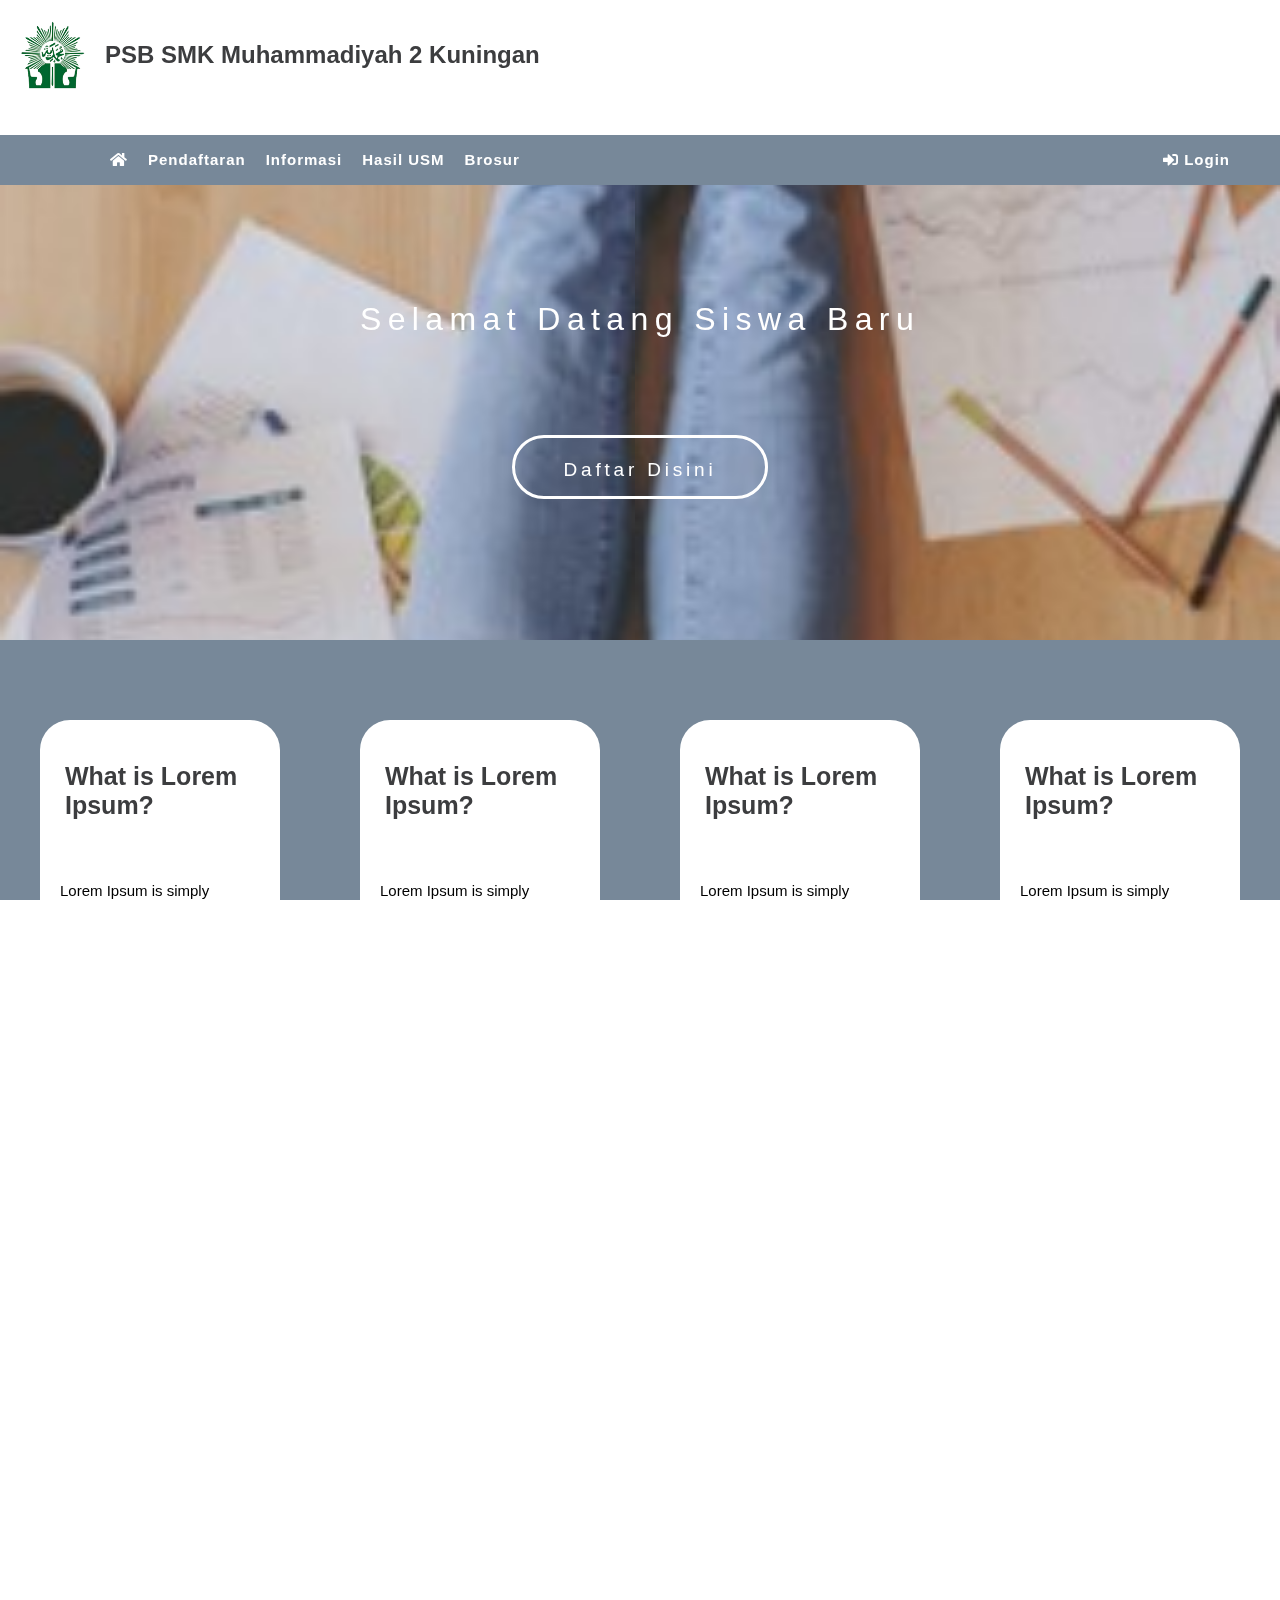
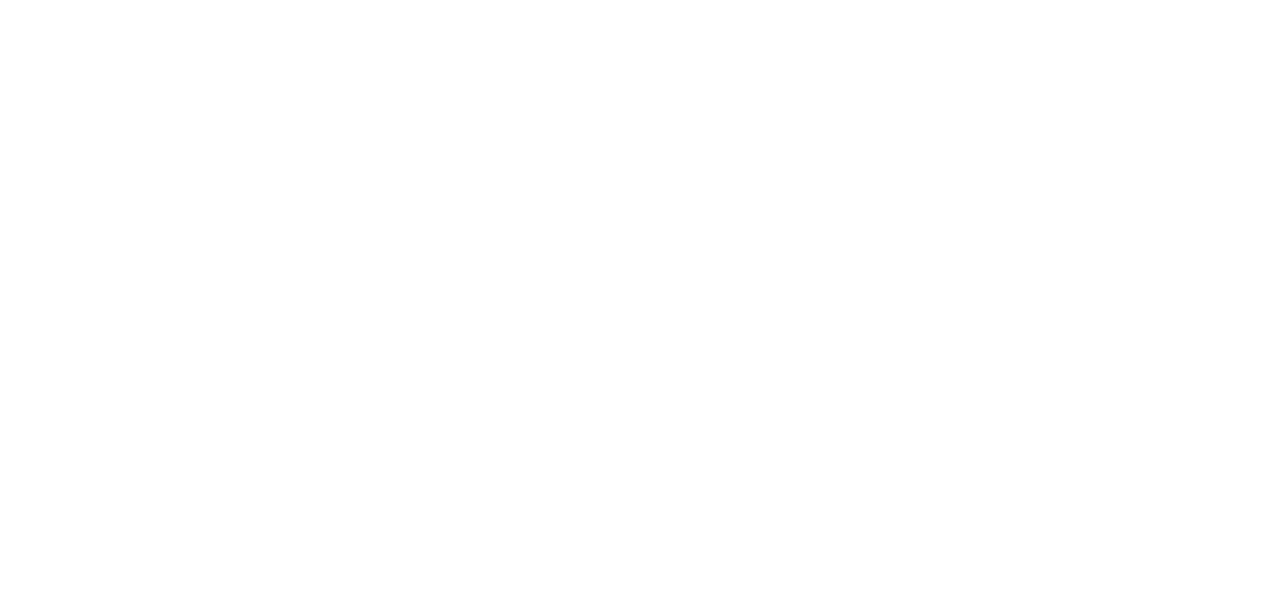
<file: index.html>
<!DOCTYPE html>
<html lang="en">

<head>
    <meta charset="UTF-8">
    <meta name="viewport" content="width=device-width, initial-scale=1.0">
    <meta http-equiv="X-UA-Compatible" content="ie=edge">
    <link rel="stylesheet" href="css/style.css">
    <style>
        .content-header {
            box-sizing: border-box;
            min-height: 100vh;
            padding: 30vw 0 5vw;
            position: relative;
            transform-style: inherit;
            width: 100vw;
        }

        .content-header h1 {
            margin-top: -300px;
            color: white;
        }

        .content-header,
        .content-header::before {
            background: 50% 50% / cover;
        }

        .content-header::before {
            bottom: 0;
            content: "";
            left: 0;
            position: absolute;
            right: 0;
            display: block;
            background-image: url(image/work.jpg);
            background-size: cover;
            transform-origin: center center 0;
            transform: translateZ(-1px) scale(2);
            z-index: -1;
            min-height: 100vh;
        }

        .content-header * {
            font-weight: normal;
            letter-spacing: 0.2em;
            text-align: center;
            margin: 0;
            padding: 1em 0;
        }

        .btn-regis {
            position: absolute;
            top: 250px;
            left: 50%;
            transform: translateX(-50%);
            text-decoration: none;
            font-size: 19px;
            width: 250px;
            height: 20px;
            color: white;
            border-radius: 50px;
            text-align: center;
            display: block;
            border: solid white;
        }

        .btn-regis:hover {
            background-color: white;
            color: black;
        }

        .btn-regis span {
            position: relative;
            top: 10%;
        }

        .hidden-scroll {
            overflow: auto;
        }
    </style>
    <title>Document</title>
</head>

<body>
    <div id="scroll-hidden">
        <div class="inner">
            <div class="navigation-logo">
                <div class="nav-logo">
                    <img src="image/transparent_logo.png" alt="">
                </div>
                <div class="nav-header">
                    <h1>PSB SMK Muhammadiyah 2 Kuningan</h1>
                </div>
            </div>
            <nav id="navigation-box" class="#">
                <div class="nav-link">
                    <ul>
                        <li>
                            <a href="index.html"> <i class="fa fa-home">
                                </i></a></li>
                        <li><a href="pendaftaran.html">Pendaftaran</a></li>
                        <li><a href="informasi.html">Informasi</a></li>
                        <li><a href="hasil_usm.html">Hasil USM</a></li>
                        <li><a href="brosur.html">Brosur</a></li>
                        <!-- <div class="nav-right">
                    <li><a href="">Login</a></li>
                </div> -->
                    </ul>
                </div>
                <div class="nav-right">
                    <ul>
                        <li><a href="login.html"><i class="fas fa-sign-in-alt"></i> Login</a></li>
                    </ul>
                </div>
            </nav>
            <div class="content-header">
                <h1>Selamat Datang Siswa Baru</h1>
                <!-- <span class="btn-regis"> -->

                <a href="" class="btn-regis">
                    <span>Daftar Disini</span></a>
                <!-- </span> -->
            </div>
        </div>
    </div>
    <div class="content">
        <div class="box-content">
            <h1>What is Lorem Ipsum?</h1>
            <p>Lorem Ipsum is simply dummy text of the printing and typesetting industry.</p>
        </div>
        <div class="box-content">
            <h1>What is Lorem Ipsum?</h1>
            <p>Lorem Ipsum is simply dummy text of the printing and typesetting industry.</p>
        </div>
        <div class="box-content">
            <h1>What is Lorem Ipsum?</h1>
            <p>Lorem Ipsum is simply dummy text of the printing and typesetting industry.</p>
        </div>
        <div class="box-content">
            <h1>What is Lorem Ipsum?</h1>
            <p>Lorem Ipsum is simply dummy text of the printing and typesetting industry.</p>
        </div>
    </div>
    <div class="article">
        <div class="article-header">
            <h1>Artikel Terbaru</h1>
            <a href=""><span>Read More</span></a>
        </div>
        <hr>
        <div class="article-content">
            <div class="box-article">
                <a href=""><img src="image/example-image.jpg" alt=""><br>
                    <p>04-23-2019</p>
                    <p>Where does it come from?</p>
                </a>
            </div>
            <div class="box-article">
                <a href=""><img src="image/example-image.jpg" alt=""><br>
                    <p>04-23-2019</p>
                    <p>Where does it come from?</p>
                </a>
            </div>
            <div class="box-article">
                <a href=""><img src="image/example-image.jpg" alt=""><br>
                    <p>04-23-2019</p>
                    <p>Where does it come from?</p>
                </a>
            </div>
        </div>
    </div>
    <div class="content-maps">
        <div class="maps-header">
            <h1>Lokasi</h1>
            <hr>
        </div>
        <div class="maps-content">
            <iframe
                src="https://www.google.com/maps/embed?pb=!1m18!1m12!1m3!1d3960.285432357065!2d108.4661340145095!3d-6.975611470243277!2m3!1f0!2f0!3f0!3m2!1i1024!2i768!4f13.1!3m3!1m2!1s0x2e6f142eef88290d%3A0x48dd360d8e6cbcb6!2sSMK+Muhammadiyah+2+Kuningan!5e0!3m2!1sid!2sid!4v1556028360035!5m2!1sid!2sid"
                width="600" height="300" frameborder="0" style="border:0" allowfullscreen></iframe>
        </div>
    </div>
    <div class="footer-box">
        <div class="social-media">
            <div class="social-box">
                <a href="">
                    <span>
                        <i class="fab fa-facebook-f"></i>
                    </span>
                </a>
            </div>
            <div class="social-box">
                <a href="">
                    <span>
                        <i class="fab fa-google-plus-g"></i>
                    </span>
                </a>
            </div>
            <div class="social-box">
                <a href="">
                    <span>
                        <i class="fab fa-instagram"></i>
                    </span>
                </a>
            </div>
            <div class="social-box">
                <a href="">
                    <span>
                        <i class="fas fa-phone"></i>
                    </span>
                </a>
            </div>
        </div>
        <hr>
        <div class="copyright">
            <p>Copyright &copy; PPDB SMK Muhammadiyah 2 Kuningan</p>
        </div>
    </div>
    <script src="js/app.js"></script>
</body>

</html>
</file>
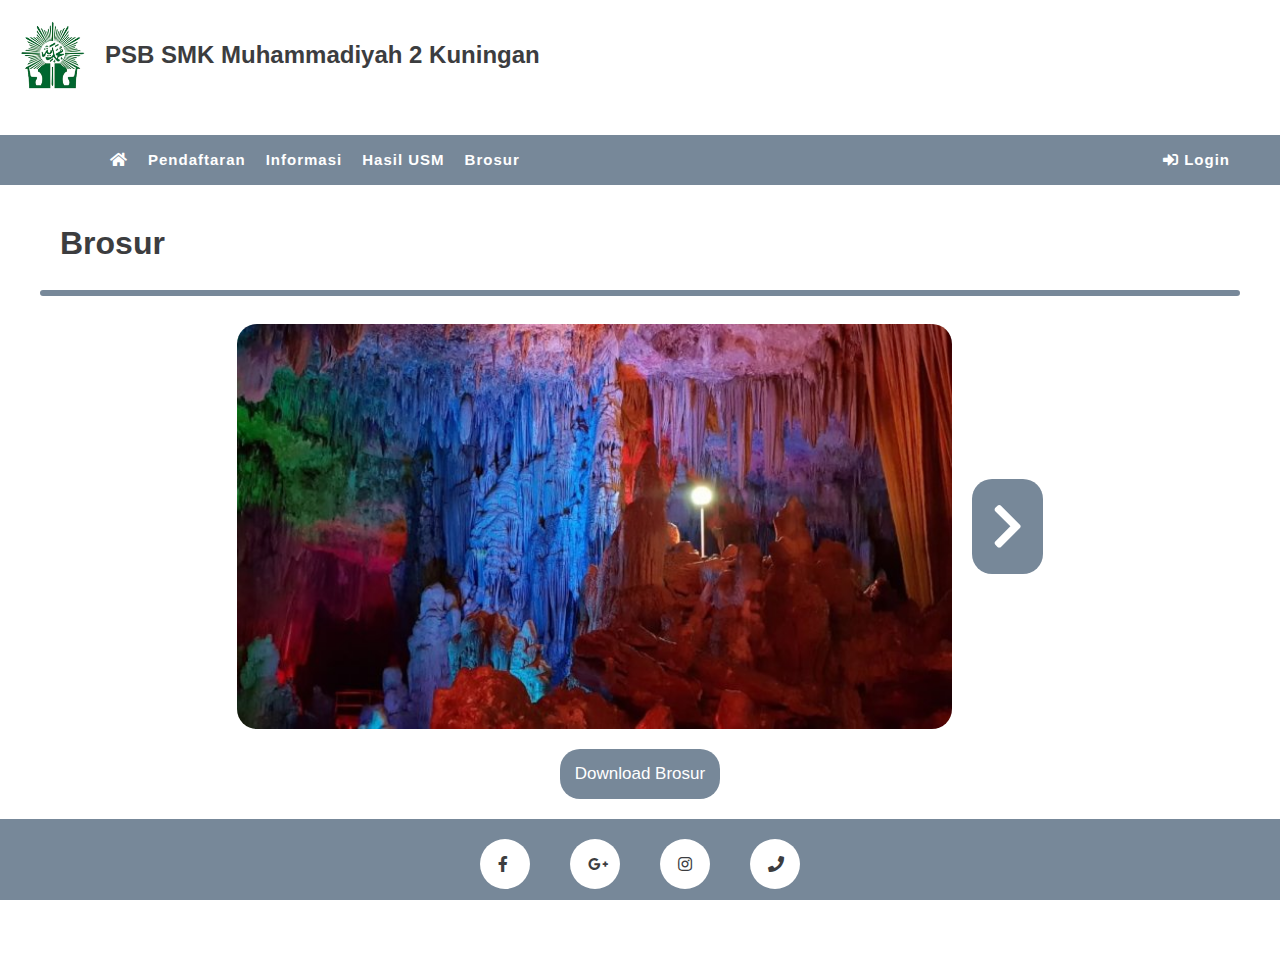
<file: brosur.html>
<!DOCTYPE html>
<html lang="en">

<head>
    <meta charset="UTF-8">
    <meta name="viewport" content="width=device-width, initial-scale=1.0">
    <meta http-equiv="X-UA-Compatible" content="ie=edge">
    <link rel="stylesheet" href="css/style.css">
    <title>Document</title>
</head>

<body>
    <div class="navigation-logo">
        <div class="nav-logo">
            <img src="image/transparent_logo.png" alt="">
        </div>
        <div class="nav-header">
            <h1>PSB SMK Muhammadiyah 2 Kuningan</h1>
        </div>
    </div>
    <nav id="navigation-box" class="#">
        <div class="nav-link">
            <ul>
                <li>
                    <a href="index.html"> <i class="fa fa-home">
                        </i></a></li>
                <li><a href="pendaftaran.html">Pendaftaran</a></li>
                <li><a href="informasi.html">Informasi</a></li>
                <li><a href="hasil_usm.html">Hasil USM</a></li>
                <li><a href="brosur.html">Brosur</a></li>
                <!-- <div class="nav-right">
                                    <li><a href="">Login</a></li>
                                </div> -->
            </ul>
        </div>
        <div class="nav-right">
            <ul>
                <li><a href="login.html"><i class="fas fa-sign-in-alt"></i> Login</a></li>
            </ul>
        </div>
    </nav>
    <div class="information">
        <div class="article-header">
            <h1>Brosur</h1>
            <!-- <a href=""><span>Read More</span></a> -->
        </div>
        <hr>
        <div class="image-brosur">
            <div class="slide-show">
                <div class="box-slide" id="slide">
                    <a href="#" onclick="left_image()" class="left-arrow" id="left"><i
                            class="fas fa-chevron-left"></i></a>
                    <img src="image2/cave.jpg" class="img-active image-slide" id="image1">
                    <img src="image2/land.jpg" class="img-active image-slide" id="image2">
                    <img src="image2/river.jpg" class="img-active image-slide" id="image3">
                    <a href="#" onclick="right_image()" class="right-arrow" id="right"><i
                            class="fas fa-chevron-right"></i></a>
                </div>
            </div>
            <button class="btn-download-brosur" type="button">Download Brosur</button>
        </div>
    </div>
    <div class="footer-box-h">
        <div class="social-media">
            <div class="social-box">
                <a href="">
                    <span>
                        <i class="fab fa-facebook-f"></i>
                    </span>
                </a>
            </div>
            <div class="social-box">
                <a href="">
                    <span>
                        <i class="fab fa-google-plus-g"></i>
                    </span>
                </a>
            </div>
            <div class="social-box">
                <a href="">
                    <span>
                        <i class="fab fa-instagram"></i>
                    </span>
                </a>
            </div>
            <div class="social-box">
                <a href="">
                    <span>
                        <i class="fas fa-phone"></i>
                    </span>
                </a>
            </div>
        </div>
        <hr>
        <div class="copyright">
            <p>Copyright &copy; PPDB SMK Muhammadiyah 2 Kuningan</p>
        </div>
    </div>
    <script src="js/app.js">

    </script>
</body>

</html>
</file>
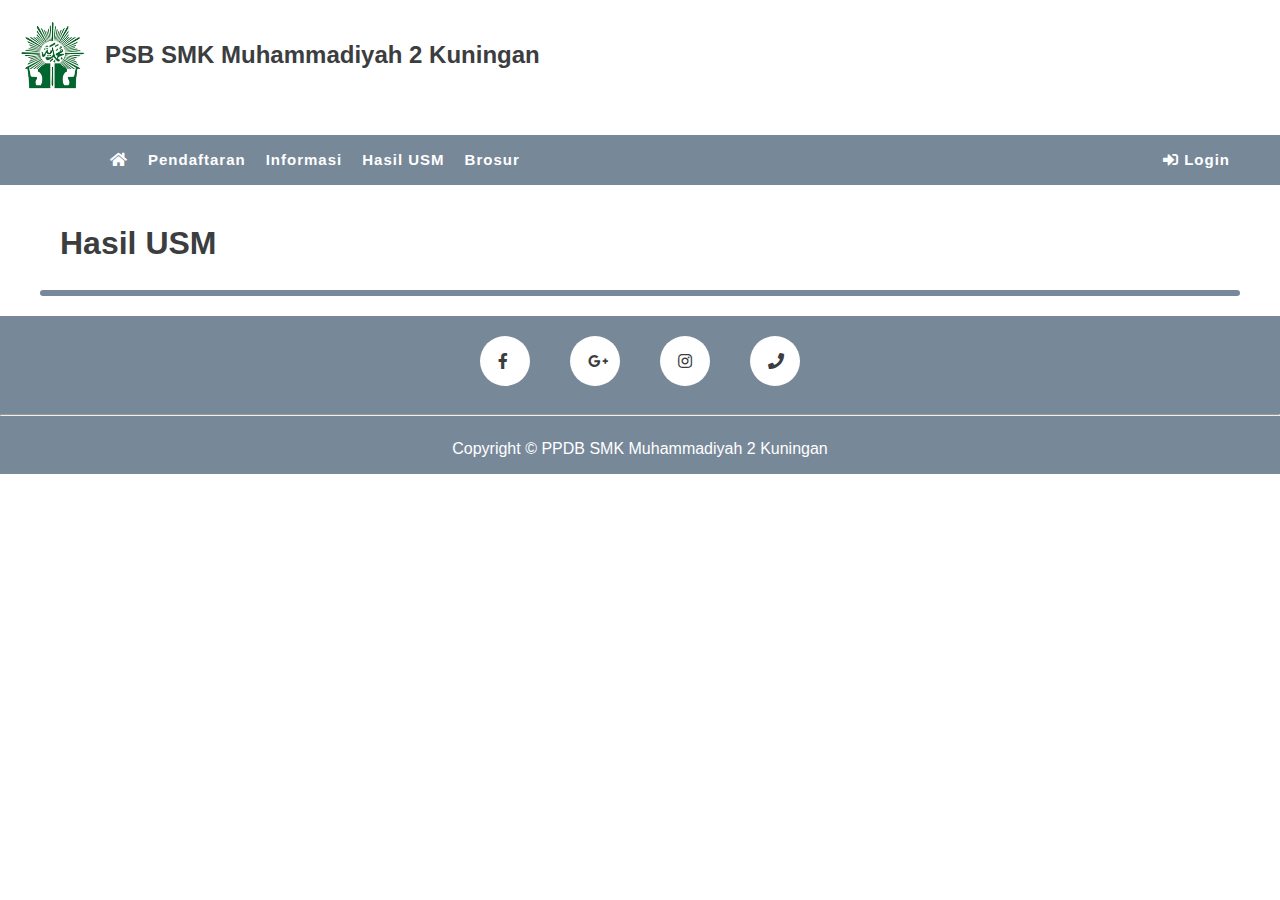
<file: hasil_usm.html>
<!DOCTYPE html>
<html lang="en">

<head>
    <meta charset="UTF-8">
    <meta name="viewport" content="width=device-width, initial-scale=1.0">
    <meta http-equiv="X-UA-Compatible" content="ie=edge">
    <link rel="stylesheet" href="css/style.css">
    <title>Document</title>
</head>

<body>
    <div class="navigation-logo">
        <div class="nav-logo">
            <img src="image/transparent_logo.png" alt="">
        </div>
        <div class="nav-header">
            <h1>PSB SMK Muhammadiyah 2 Kuningan</h1>
        </div>
    </div>
    <nav id="navigation-box" class="#">
        <div class="nav-link">
            <ul>
                <li>
                    <a href="index.html"> <i class="fa fa-home">
                        </i></a></li>
                <li><a href="pendaftaran.html">Pendaftaran</a></li>
                <li><a href="informasi.html">Informasi</a></li>
                <li><a href="hasil_usm.html">Hasil USM</a></li>
                <li><a href="brosur.html">Brosur</a></li>
                <!-- <div class="nav-right">
                                    <li><a href="">Login</a></li>
                                </div> -->
            </ul>
        </div>
        <div class="nav-right">
            <ul>
                <li><a href="login.html"><i class="fas fa-sign-in-alt"></i> Login</a></li>
            </ul>
        </div>
    </nav>
    <div class="information">
        <div class="article-header">
            <h1>Hasil USM</h1>
            <!-- <a href=""><span>Read More</span></a> -->
        </div>
        <hr>
    </div>
    <div class="footer-box-h">
        <div class="social-media">
            <div class="social-box">
                <a href="">
                    <span>
                        <i class="fab fa-facebook-f"></i>
                    </span>
                </a>
            </div>
            <div class="social-box">
                <a href="">
                    <span>
                        <i class="fab fa-google-plus-g"></i>
                    </span>
                </a>
            </div>
            <div class="social-box">
                <a href="">
                    <span>
                        <i class="fab fa-instagram"></i>
                    </span>
                </a>
            </div>
            <div class="social-box">
                <a href="">
                    <span>
                        <i class="fas fa-phone"></i>
                    </span>
                </a>
            </div>
        </div>
        <hr>
        <div class="copyright">
            <p>Copyright &copy; PPDB SMK Muhammadiyah 2 Kuningan</p>
        </div>
    </div>
</body>

</html>
</file>
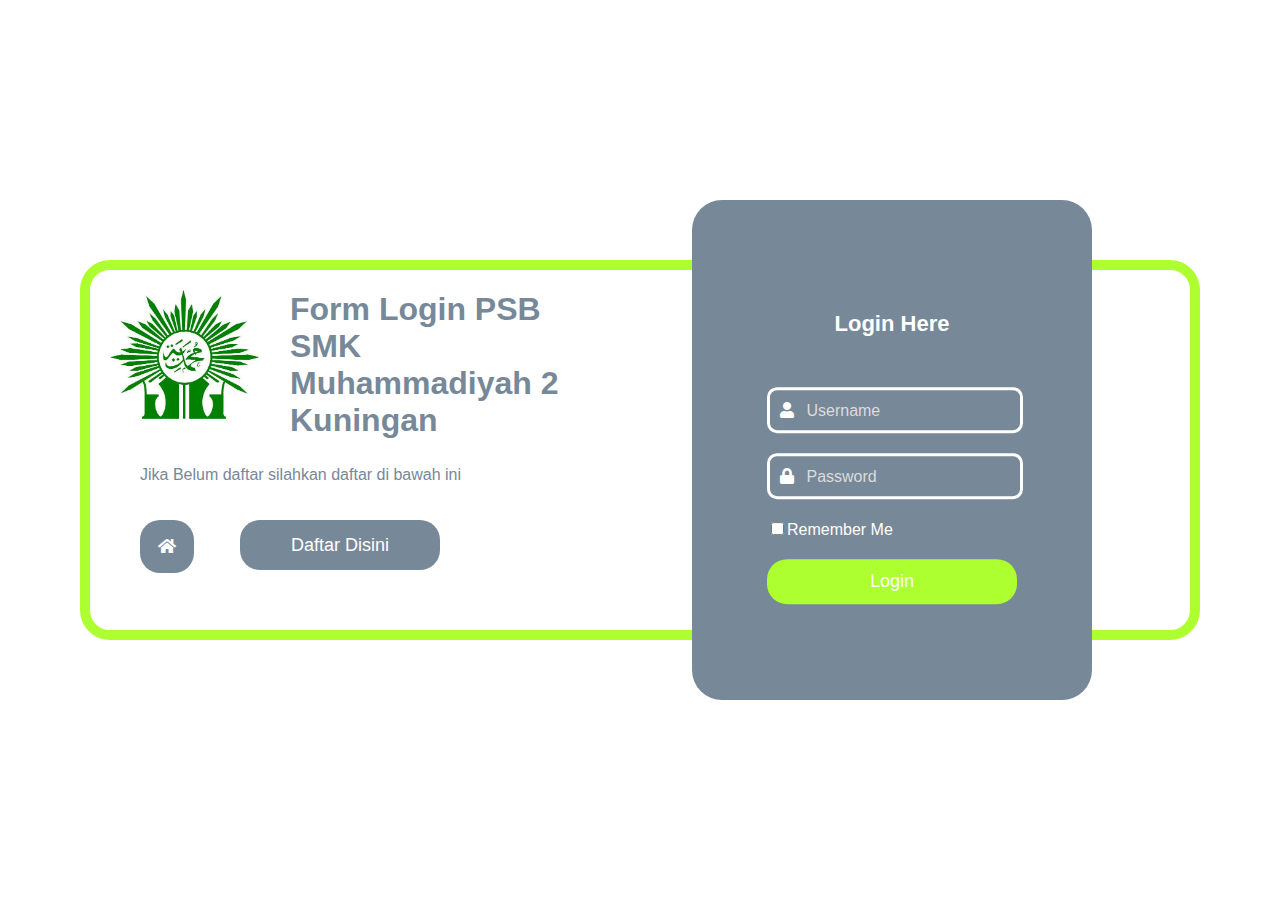
<file: login.html>
<!DOCTYPE html>
<html lang="en">

<head>
    <meta charset="UTF-8">
    <meta name="viewport" content="width=device-width, initial-scale=1.0">
    <meta http-equiv="X-UA-Compatible" content="ie=edge">
    <link rel="stylesheet" href="css/style.css">
    <title>Document</title>
</head>

<body>
    <div class="card-info">
        <div class="logo-login">
            <img src="image/logo_mu.jpg" alt="">
        </div>
        <h1>Form Login PSB
            SMK Muhammadiyah 2
            Kuningan</h1><br>
        <p>Jika Belum daftar silahkan daftar di bawah ini</p>
        <div class="btn-home"></div>
        <a href="index.html" class="btn-home-login"><i class="fa fa-home"></i></a>
        <div class="btn-daftar">
            <a href="">Daftar Disini</a>
        </div>
        <!-- <div class="btn-daftar">
            <a href="">Daftar Disini</a>
        </div> -->
    </div>
    <div class="card-login">
        <div class="sub-login">
            <h1>Login Here</h1>

            <div class="text-box">
                <i class="fa fa-user"></i>
                <input type="text" placeholder="Username"><br>
            </div>
            <div class="text-box">
                <i class="fa fa-lock"></i>
                <input type="password" name="" id="" placeholder="Password"><br>
            </div>
            <div class="check-box">
                <input type="checkbox" name="" id="">Remember Me
            </div>
            <input type="submit" value="Login">
        </div>
    </div>
</body>

</html>
</file>
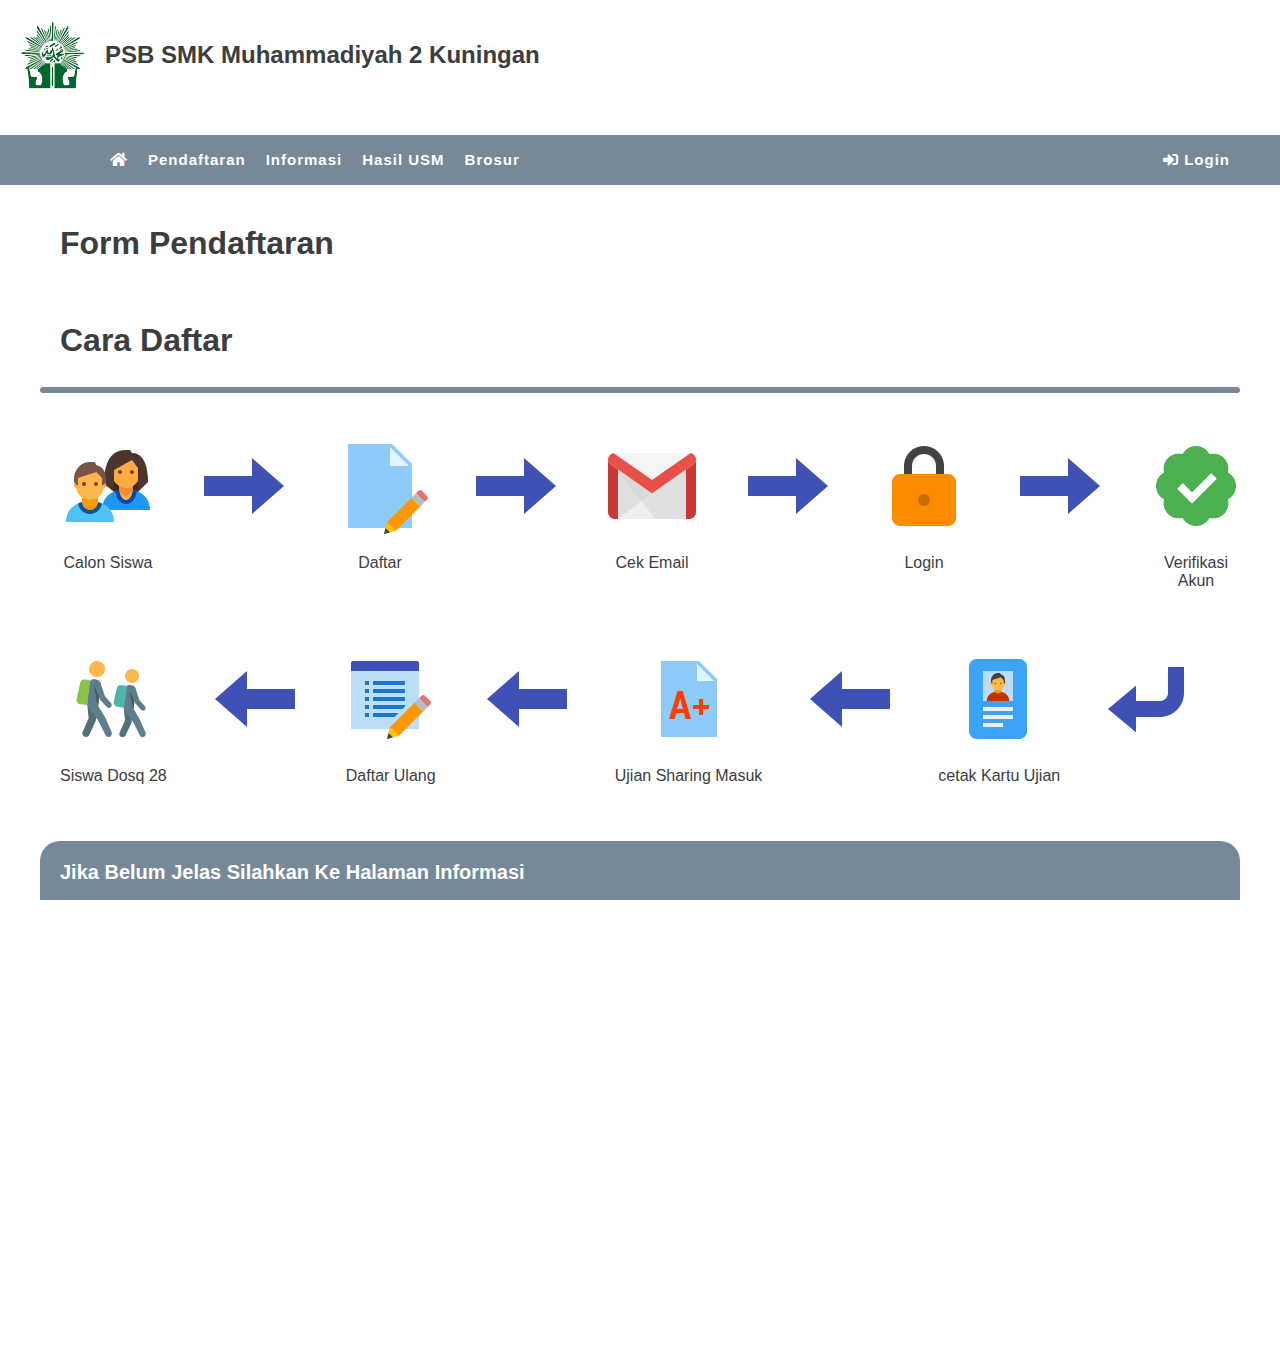
<file: pendaftaran.html>
<!DOCTYPE html>
<html lang="en">

<head>
    <meta charset="UTF-8">
    <meta name="viewport" content="width=device-width, initial-scale=1.0">
    <meta http-equiv="X-UA-Compatible" content="ie=edge">
    <link rel="stylesheet" href="css/style.css">
    <title>Document</title>
</head>

<body>
    <div class="navigation-logo">
        <div class="nav-logo">
            <img src="image/transparent_logo.png" alt="">
        </div>
        <div class="nav-header">
            <h1>PSB SMK Muhammadiyah 2 Kuningan</h1>
        </div>
    </div>
    <nav id="navigation-box" class="#">
        <div class="nav-link">
            <ul>
                <li>
                    <a href="index.html"> <i class="fa fa-home">
                        </i></a></li>
                <li><a href="pendaftaran.html">Pendaftaran</a></li>
                <li><a href="informasi.html">Informasi</a></li>
                <li><a href="hasil_usm.html">Hasil USM</a></li>
                <li><a href="brosur.html">Brosur</a></li>
                <!-- <div class="nav-right">
                            <li><a href="">Login</a></li>
                        </div> -->
            </ul>
        </div>
        <div class="nav-right">
            <ul>
                <li><a href="login.html"><i class="fas fa-sign-in-alt"></i> Login</a></li>
            </ul>
        </div>
    </nav>
    <div class="article-header">
        <h1>Form Pendaftaran</h1>
        <!-- <a href=""><span>Read More</span></a> -->
    </div>
    <div class="information">
        <div class="article-header">
            <h1>Cara Daftar</h1>
            <!-- <a href=""><span>Read More</span></a> -->
        </div>
        <hr>
        <div class="info-box">
            <div class="image-info">
                <img src="image/user_group_man_woman_96px.png" alt="">
                <p>Calon Siswa</p>
            </div>
            <div class="image-info">
                <img src="image/arrow_96px.png" alt="">
            </div>
            <div class="image-info">
                <img src="image/edit_file_96px.png" alt="">
                <p>Daftar</p>
            </div>
            <div class="image-info">
                <img src="image/arrow_96px.png" alt="">
            </div>
            <div class="image-info">
                <img src="image/gmail_96px.png" alt="">
                <p>Cek Email</p>
            </div>
            <div class="image-info">
                <img src="image/arrow_96px.png" alt="">
            </div>
            <div class="image-info">
                <img src="image/lock_96px.png" alt="">
                <p>Login</p>
            </div>
            <div class="image-info">
                <img src="image/arrow_96px.png" alt="">
            </div>
            <div class="image-info">
                <img src="image/verified_account_96px.png" alt="">
                <p>Verifikasi Akun</p>
            </div>
        </div>
        <div class="info-box">
            <div class="image-info">
                <img src="image/students_96px.png" alt="">
                <p>Siswa Dosq 28</p>
            </div>
            <div class="image-info">
                <img src="image/arrow_pointing_left_96px.png" alt="">
            </div>
            <div class="image-info">
                <img src="image/edit_property_96px.png" alt="">
                <p>Daftar Ulang</p>
            </div>
            <div class="image-info">
                <img src="image/arrow_pointing_left_96px.png" alt="">
            </div>
            <div class="image-info">
                <img src="image/exam_96px.png" alt="">
                <p>Ujian Sharing Masuk</p>
            </div>
            <div class="image-info">
                <img src="image/arrow_pointing_left_96px.png" alt="">
            </div>
            <div class="image-info">
                <img src="image/employee_card_96px.png" alt="">
                <p>cetak Kartu Ujian</p>
            </div>
            <div class="image-info">
                <img src="image/down_left_96px.png" alt="">
            </div>
        </div>
    </div>
    <div class="keterangan-info">
        <h1>Jika Belum Jelas Silahkan Ke Halaman Informasi</h1>
        <a href=""><span>Informasi</span></a>
    </div>
    <div class="information">
        <div class="article-header">
            <h1>Pendaftaran</h1>
            <!-- <a href=""><span>Read More</span></a> -->
        </div>
        <hr>
        <div class="container">
            <div class="form-text">
                <label for="">Nama Siswa</label>
                <div class="text-p">
                    <input type="text">
                </div>
            </div>
            <div class="form-text">
                <label for="">Nomor Induk Siswa</label>
                <div class="text-p">
                    <input type="text">
                </div>
            </div>
        </div>
    </div>
    <div class="footer-box-h">
        <div class="social-media">
            <div class="social-box">
                <a href="">
                    <span>
                        <i class="fab fa-facebook-f"></i>
                    </span>
                </a>
            </div>
            <div class="social-box">
                <a href="">
                    <span>
                        <i class="fab fa-google-plus-g"></i>
                    </span>
                </a>
            </div>
            <div class="social-box">
                <a href="">
                    <span>
                        <i class="fab fa-instagram"></i>
                    </span>
                </a>
            </div>
            <div class="social-box">
                <a href="">
                    <span>
                        <i class="fas fa-phone"></i>
                    </span>
                </a>
            </div>
        </div>
        <hr>
        <div class="copyright">
            <p>Copyright &copy; PPDB SMK Muhammadiyah 2 Kuningan</p>
        </div>
    </div>
</body>

</html>
</file>
<file: css/style.css>
@import "https://use.fontawesome.com/releases/v5.8.1/css/all.css";
/* #scroll-hidden{
    overflow: hidden;
}
#scroll-hidden .inner{

    overflow: auto;
} */
html{
    height: 100%;
    overflow: hidden;    
}
body {
    /* color: #fff; */
    margin: 0;
    padding: 0;
    perspective: 1px;
    transform-style: preserve-3d;
    height: 100%;
    /* overflow: hidden; */
    overflow-y: scroll;
    overflow-x: hidden;
    /* font-family: "Luna";  color: #fff; */
    font-family: 'poppons', sans-serif;

}

.card-login {
    position: absolute;
    width: 400px;
    height: 500px;
    background-color: lightslategrey;
    /* float: left; */
    top: 50%;
    left: 65%;
    transform: translateY(-50%) translateX(-35%);
    color: white;
    box-sizing: border-box;
    padding: 20px 20px;
    border-radius: 30px;    
}
.sub-login{
    position: absolute;
    width: 250px;
    top: 50%;
    left: 50%;
    transform: translateX(-50%) translateY(-50%);
}
.sub-login h1{
    text-align: center;
    color: white;
    font-size: 22px;
    margin-bottom: 50px;
}
.card-info{
    position: absolute;
    width: 1100px;
    height: 360px;
    left: 50%;
    top: 50%;
    transform: translateX(-50%) translateY(-50%);
    background-color: white;    
    border: solid greenyellow;   
    border-width: 10px;     
    border-radius: 30px;
}
.text-box input[type="text"],
input[type="password"] {        
    height: 40px;
    /* width: 90% */
    outline: none;    
    border-style: none;
    font-size: 16px;    
    background: transparent;
    color: white;       
}
.text-box{
    width: 100%;
    height: 40px;
    margin: 8px 0;
    /* padding: 8px 0; */

    outline: none;
    
    /* border-bottom: 1px solid white; */
    font-size: 16px;
    margin-bottom: 20px;
    background: transparent;
    color: white;
    cursor: auto;
    border-radius: 10px;
    border-color: white;  
    border-style: solid;  
    float: center;        
}
.text-box i{
    width: 20px;
    margin-left: 10px;        
}
.card-login input::placeholder {
    color: gainsboro;    
    font-size: 16px;    
    
}
.card-login input[type="submit"]{
    width: 100%;
    border: none;
    height: 45px;
    border-radius: 20px;
    font-size: 18px;
    color: white;
    background-color: greenyellow;        
}
.card-login input[type="submit"]:hover{
    background: rgb(24, 180, 24);
    cursor: pointer;            
}
.logo-login{   
    position: absolute; 
    top: 20px;
    left: 20px;    
}

.logo-login img{    
    width: 150px;    
}
.card-info h1{
    position: absolute;
    left: 200px;
    width: 300px;
    color: lightslategrey
}
.card-info p{
    position: absolute;
    top: 180px;
    left: 50px;
    font: bold;
    font-family: sans-serif;
    color: lightslategrey;    
}
.btn-daftar a{
    position: absolute;
    width: 200px;
    height: 50px;
    top: 15px;
    text-align: center;
    text-decoration: none;
    font-size: 18px;
    font: bold;
    color: white;
}
.btn-daftar{    
    position: absolute;
    top: 250px;
    left: 150px;
    text-decoration: none;
    width: 200px;
    height: 50px;    
    color: white;    
    border-radius: 20px;
    background-color: lightslategray
}
.btn-daftar:hover{
    background-color: #3c3d3f;
}

 .check-box{
     margin-bottom: 20px;          
 }
.card-full{
    position: absolute;  
    width: 1270px;
    height: 580px;
    top: 50%;
    left: 50%;    
    transform: translateX(-50%) translateY(-50%);
    background-color: white;
    border-radius: 20px;
}
.header-card{
    position: absolute;
    background-color: white;
    width: 100%;
    height: 80px;    
    left: 50%;
    border-top-left-radius: 20px;
    border-top-right-radius: 20px;    
    transform: translateX(-50%) translateY(-50%);
    border-bottom: solid black 1px;    
}
.image-header{
    position: absolute;
    background: white;
    top: 5px;
    height: 70px;
    width: 100px;    
    border-top-left-radius: 20px;
}
.image-header img{
    position: absolute;
    width: 65px;    
    left: 20px;
    background: transparent;
}

.header-card h1{
    position: absolute;
    left: 110px;
    color: lightslategray;
}
.navigation-logo{    
    display: flex;
    align-content: left;
    /* justify-content: space-around;     */
    min-height: 15vh;
    background-color: white;
    font-family: 'poppons', sans-serif; 
}
.nav-logo img{
    height: 70px;    
}
.nav-logo{  
    margin: 20px;
    position: flex;         
 /* left: 20px;
 top: 15px; */

}
.nav-link i:hover{
    color:#3c3d3f;
}
#navigation-box{
    /* position: fixed; */
    background-color: lightslategray;
    width: 100%;
    height: 50px;    
    display: flex;
}
/* .navigation-scroll{         
    position: fixed;
    background-color: lightslategray;
    width: 100%;
    height: 50px;    
    position: fixed;    
} */
.nav-link {    
    /* display: flex; */
    width: 100%;    
    display: flex;    
}
.nav-header{
    display: block;
    justify-content: center;
    position: flex;
    left: 110px;    
    margin-top: 25px;
    font-size: 12px;
    color: #3c3d3f;
}

.nav-link li{    
    list-style: none;
    /* display: flex; */
    margin-left: 20px;
}
.nav-link ul{
    display: flex;  
    margin-left: 50px;  
}

.nav-link a {    
    color: white;
    text-decoration: none;
    letter-spacing: 1px;
    font-weight: bold;
    font-size: 15px;
}
.nav-link a:hover{
    color: #3c3d3f;
    cursor: pointer;
}
.nav-right{
    /* background: blue; */
    width: 100%;
    justify-content: flex-end;
    display: flex;
}
 
.nav-right li{        
    /* padding-top: 20px; */
    list-style: none;    
    margin-right: 50px;   
}
.nav-right a{        
    color: white;
    text-decoration: none;
    letter-spacing: 1px;
    font-weight: bold;
    font-size: 15px; 
    display: inline-block;           
}
.nav-right a:hover{
    color: #3c3d3f;    
}

.content-header {
    box-sizing: border-box;
    min-height: 100vh;
    padding: 30vw 0 5vw;
    position: relative;
    transform-style:inherit;
    width: 100vw;
}
.content-header h1{
    margin-top: -300px;
    color: white;
}

.content-header, .content-header::before{
    background: 50% 50% / cover;
}
/* .content-header::before{
    bottom: 0;
    content: "";
    left: 0;
    position: absolute;
    right: 0;
    display: block;
    background-image: url(image/work.jpg);
    background-size: cover;
    transform-origin: center center 0;
    transform: translateZ(-1px) scale(2);
    z-index: -1;    
    min-height: 100vh; 
} */
.content-header::before{
    bottom: 0;
    content: "";
    left: 0;
    position: absolute;
    right: 0;
    display: block;
    background-image: url(image/work.jpg);
    background-size: cover;
    transform-origin: center center 0;
    transform: translateZ(-1px) scale(2);
    z-index: -1;    
    min-height: 100vh;       
}
.content-header * {
    font-weight: normal;
    letter-spacing: 0.2em;
    text-align: center;
    margin: 0;
    padding: 1em 0;
}
/* .content-header a{
    position: fixed;
    display: inline-flex;
    width: 250px;
    height: 50px;
    top: 20px; */
    /* left: 3px; */
    /* background-size: cover;
    text-align: center;
    text-decoration: none;
    font-size: 23px;
    font: bold;
    color: white;
    border-radius: 50px;
    border: solid white;
} */

.btn-regis{    
    position: absolute;
    top: 250px;
    left: 50%;
    transform: translateX(-50%);
    text-decoration: none;
    /* margin-top: 10px; */
    font-size: 19px;
    width: 250px;
    height: 20px;    
    color: white;    
    border-radius: 50px;
    text-align: center;
    display: block;
    /* background-color: lightslategray; */
    border: solid white;
}
.btn-regis:hover{
    /* background-color: white; */
    background-color: white;
    color: black;
}
.btn-regis span{
    position: relative;
    top: 10%;
}
.hidden-scroll{
    overflow: auto;
}
/* .hidden-scroll .inner{
    overflow: auto;
} */

.content{
    display: flex;
    width: 100%;
    background-color: lightslategray;
    height: 500px;
    position: absolute;
    /* top: 0; */
    top: 640px;
    background-size: cover;
}
.box-content{
    height: 300px;    
    width: 100%;
    background: white;
    margin-left: 40px;
    margin-right: 40px;
    margin-top: 80px;
    margin-bottom: 40px;
    border-radius: 30px;    
    /* border: solid 3px black; */    
}
.box-content h1{
    padding: 25px;
    font-size: 25px;
    font: bold;
    color: #3c3d3f;
}
.box-content p{
    /* padding-left: 20px; */
    font-size: 15px;
    padding: 20px;
}
.article{
    position: absolute;
    background-color: white;    
    width: 100%;
    top: 1100px;    
    /* padding-right: 30px; */
}
.article h1{
    display: flex;
}

.box-article{
    /* display: flex; */
    margin: 20px;
    width: 100%;
    height: 100%;
    background-color: white;
    padding: 20px;
    
}
.box-article img{
    position: relative;
    width: 300px;
    height: 220px;
    /* margin: 20px; */
    /* margin-top: 20px;
    margin-left: 20px;
    margin-right: 20px;
    margin-bottom: 10px; */
}
.article-header{
    display: flex;
    margin-left: 40px;
    margin-top: 20px;
}
.article hr{
    /* position: absolute; */
    margin-left: 40px;
    margin-right: 40px;
    /* height: 1px; */
    background-color: lightslategray;
    border-radius: 10px;
    border: solid lightslategray;
}
.article-content{
    display: flex;
}
.box-article a{
    /* margin: 20px; */
    text-decoration: none;
    color: #3c3d3f;
    font-size: 20px;
}
.box-article a:hover{
    color: lightslategray;
}
.article-header h1{
    margin: 20px;
    color: #3c3d3f;
}
.article-header a{
    margin: 20px;
    text-decoration: none;
    /* color: #3c3d3f; */
    background-color: lightslategray;    
    height: 35px;
    width: 120px;
    border-radius: 20px;
    /* text-align: center; */
}
.article-header a span{
    position: relative;
    left: 20px;
    top: 8px;
    color: white;
}
.article-header a:hover{
    background-color: #3c3d3f;
}
.article-content p{
    margin-top: 0px;
    margin-left: 0px;
}
.content-maps{    
    position: absolute;
    top: 1570px;
    width: 100%;    
}
.maps-header{
    margin: 40px;    
}
.maps-header h1{
    margin: 20px;
    color: #3c3d3f;
}
.maps-header hr{  
    border: solid lightslategray;  
    border-radius: 10px;
}
.maps-content{
    display: inline-flex;
    width: 100%;
    align-content: center;
    justify-content: center;
}
.footer-box{
    position: absolute;
    top: 2050px;
    background-color: lightslategray;
    width: 100%;
    /* display: flex; */
    /* align-content: center;
    justify-content: space-around; */
    /* font-family: 'poppons', sans-serif; */
}
.footer-box hr{
    margin-left: 20px;
    margin-right: 20px;
    height: 1px;
    background-color: white;
}
.copyright p{
    /* margin-left: 50%;
    transform: translateX(-50%); */
    /* margin-left: 450px; */
    color: white;    
    /* transform: translateX(-50%); */
}
.copyright{
    display: inline-flex;
    width: 100%;
    align-content: center;
    justify-content: center;
}
.social-box a{
    display: inline-block;
    margin: 20px;
    text-decoration: none;
    color: #3c3d3f;
    background-color: white;    
    height: 50px;
    width: 50px;
    border-radius: 100px;    
    /* padding-right: 25px; */    
    /* text-align: center; */
    /* padding-top: 10px;     */
    /* text-align: justify; */
}
.social-box span{
    position: relative;
    top: 17px;
    left: 18px;
    /* transform: translateX(-50%) translateY(-50%); */
}
.social-box a:hover{
    background-color: #3c3d3f;
    color: white;
}
.social-media{
    display: flex;
    width: 100%;
    align-content: center;
    justify-content: center;    
}
.information{
    width: 100%;
}
.information hr{
    /* position: absolute; */
    margin-left: 40px;
    margin-right: 40px;
    /* height: 1px; */
    background-color: lightslategray;
    border-radius: 10px;
    border: solid lightslategray;
}
.info-box{
    display: flex;
    margin: 40px;    
}
.image-info{
    margin-top: 5px;
    margin-bottom: 0px;
    margin-left: 20px;
    margin-right: 20px;
    text-align: center;
    color: #3c3d3f;
}
.keterangan-info{
    margin: 40px;
    background-color: lightslategray;
    border-radius: 20px;
    /* width: 100%; */
    height: auto;
}
.keterangan-info h1{
    padding-top: 20px;
    margin-left: 20px;
    padding-bottom: 10px;
    font-size: 20px;
    color: white;
}
/* .keterangan-info hr{
    margin: 10px;
    background-color: white;
    position: relative;
    border-radius: 20px;    
} */
.keterangan-info p{
    margin-left: 20px;
    padding-bottom: 10px;
    color: white;    
}
.keterangan-info li{
    color: white;
    padding: 5px;
    /* margin-bottom: 10px; */
}
.keterangan-info ul{
    padding-bottom: 20px;
}
.info-gelombang{
    display: flex;
    margin: 20px;
    /* width: 100%; */
    justify-content: space-around;
}
.gelombang-box{
    margin: 20px;
    background-color: lightslategray;
    border-radius: 20px;
    width: auto;
    height: auto;
}
.gelombang-box p{
    margin-left: 10px;
    color: white;
    margin-right: 20px;
    padding-bottom: 5px;
}
.gelombang-box h1{
    margin-left: 10px;
    color: white;
    font-size: 25px;
}
.footer-box-h{
    background: lightslategray;
    margin-top: 20px;
}
.info-active{
    background-color: lightslategray;
    border-radius: 20px;
    color:white;
    align-content: center;
    text-align: center;
}
.keterangan-info a{
    display: inline-block;
    margin-bottom: 20px;
    margin-left: 20px;
    margin-top: 0px;
    border-radius: 20px;
    border: solid white;  
    width: 100px;          
    height: 30px;
    text-align: center;
    text-decoration: none;
    color: white;    
}
.keterangan-info a span{
    display: inline-block;    
    margin-top: 6px;
}
.keterangan-info a:hover{
    background-color: white;
    color: lightslategray;
}
.container{
    margin-left: 40px;
    margin-top: 20px;
    margin-bottom: 20px;
}
.form-text{
    display: flex;
    margin: 20px;            
}
.form-text label{
    width: 160px;
    margin-right: 20px;
    font-size: 18px;
    color: #3c3d3f;    
}
.text-p{
    border-radius: 10px;
    border: solid #3c3d3f;  
    width: auto;   
    height: auto;
}
.text-p input{
    /* height: 40px; */
    /* width: 90% */
    outline: none;    
    border-style: none;
    font-size: 16px;    
    background: transparent;
    color: #3c3d3f;
    margin-left: 10px;
    font-size: 18px;    
    width: 300px;
}
.slide-show{
    width: 100%;
    height: 100%;
    display: flex;
    justify-content: center;        
}
.hidden{
    opacity: 0;
    height: 0;
    width: 0;
}
.box-slide{
    /* box-sizing: content-box; */
    margin: 20px;    
    display: flex; 
    /* padding: 100px;    */   
    /* width: px; */
    height: 405px;
}
.slide-show .left-arrow{
    /* position: fixed;     */
    background-color: lightslategray;    
    padding: 20px;        
    border-radius: 20px;   
    /* margin-top: 155px; */
    display: inline-block;
    /* margin-top: 50px; */
    margin-top: 155px;
    margin-bottom: 155px;
    margin-right: 20px;
    text-decoration-style: none;
    color: white;
    font-size: 50px;
}
.slide-show span i{     
    position: relative;          
}
.slide-show .right-arrow{
    /* position: fixed; */
    /* justify-content: flex-end; */
    background-color: lightslategray;    
    padding: 20px;    
    border-radius: 20px;   
    /* margin: 20px;             */
    /* margin-bottom: 25%;   */
    /* margin-top: 50px; */
    margin-left: 20px;
    margin-top: 155px;
    margin-bottom: 155px;
    text-decoration: none;
    color: white;
    font-size: 50px;
}
.right-arrow:hover{
    /* color: #3c3d3f;     */
    background-color: #3c3d3f;
}
.left-arrow:hover{
    background-color: #3c3d3f;
}
.img-active{
    border-radius: 20px;
}
.btn-home-login{
    position: relative;
    top: 250px;
    left: 50px;
    text-decoration: none;
    padding: 18px;    
    /* width: 40px;
    height: 50px;     */

    color: white;    
    border-radius: 20px;
    background-color: lightslategray
}
.btn-home-login:hover{
    background-color: #3c3d3f;
}
.btn-download-brosur{    
    position: relative;    
    background-color: lightslategray;
    border-radius: 20px;
    color: white;
    border-style: none;
    padding: 15px;
    font-size: 17px;        
    align-content: center;
    justify-content: center;
    
}
.image-brosur{    
    width: 100%;        
    height: 100%;
    /* display: inline; */
    justify-content: center;
    align-content: center;
    text-align: center;
}
.btn-download-brosur:hover{
    background-color: #3c3d3f;
    cursor: pointer;
}
</file>
